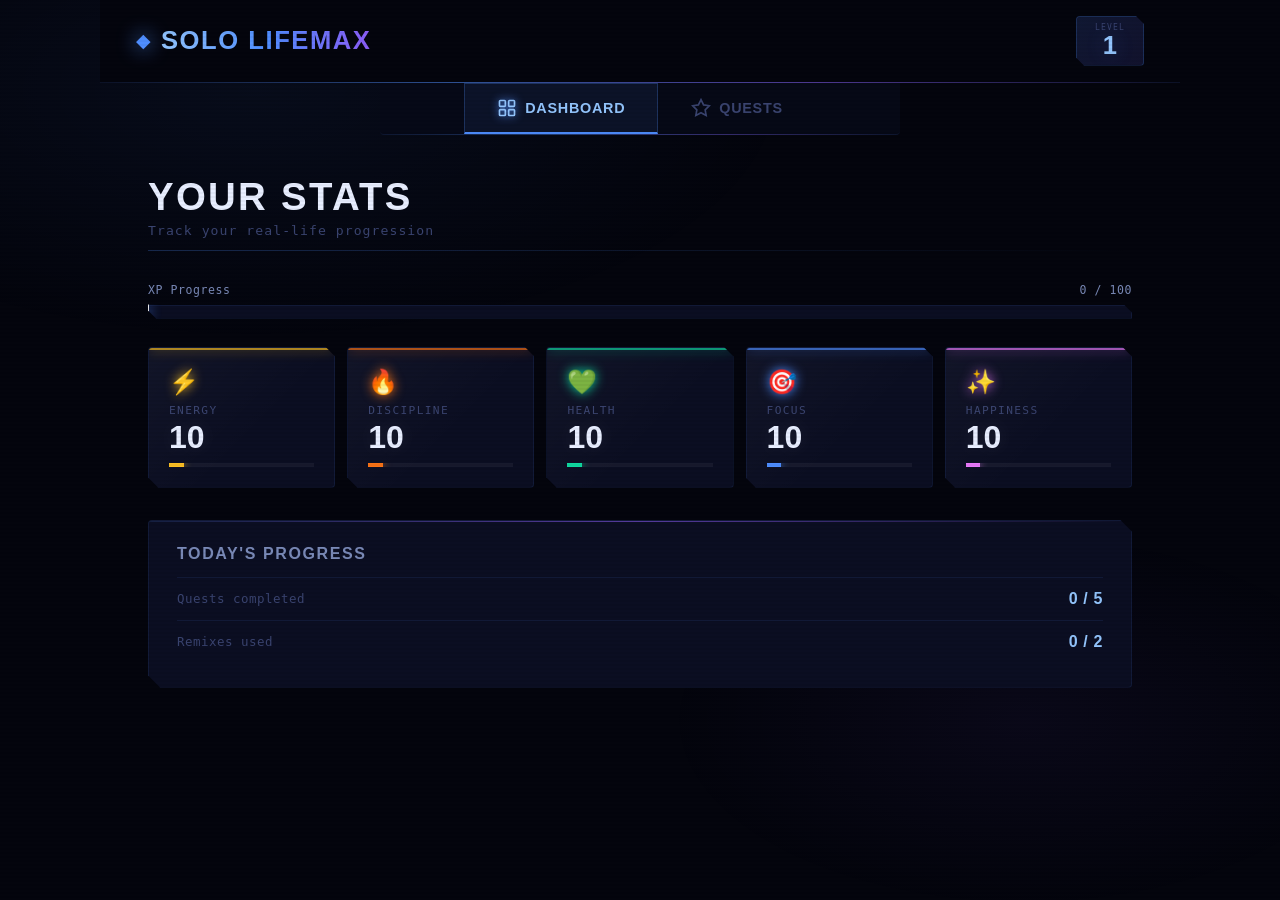
<file: index.html>
<!DOCTYPE html>
<html lang="fr">
<head>
  <meta charset="UTF-8" />
  <meta name="viewport" content="width=device-width, initial-scale=1.0" />
  <title>Solo Lifemax</title>

  <!-- PWA -->
  <link rel="manifest" href="/manifest.json" />
  <meta name="theme-color" content="#7c3aed" />
  <meta name="apple-mobile-web-app-capable" content="yes" />
  <meta name="apple-mobile-web-app-status-bar-style" content="black-translucent" />
  <meta name="apple-mobile-web-app-title" content="Lifemax" />
  <link rel="icon" href="/icon.svg" type="image/svg+xml" />
  <link rel="apple-touch-icon" href="/apple-touch-icon.png" />

  <link rel="stylesheet" href="style.css" />
  <link href="https://fonts.googleapis.com/css2?family=Inter:wght@300;400;500;600;700&display=swap" rel="stylesheet" />
</head>
<body>
  <div id="app">
    <!-- Header -->
    <header class="header">
      <div class="header-inner">
        <div class="logo">
          <span class="logo-icon">◆</span>
          <span class="logo-text">Solo Lifemax</span>
        </div>
        <div class="level-badge">
          <span class="level-label" data-i18n="level">NIVEAU</span>
          <span class="level-number" id="user-level">1</span>
        </div>
      </div>
    </header>

    <!-- Navigation -->
    <nav class="nav">
      <button class="nav-btn active" data-page="dashboard">
        <svg width="20" height="20" viewBox="0 0 24 24" fill="none" stroke="currentColor" stroke-width="2"><rect x="3" y="3" width="7" height="7" rx="1"/><rect x="14" y="3" width="7" height="7" rx="1"/><rect x="3" y="14" width="7" height="7" rx="1"/><rect x="14" y="14" width="7" height="7" rx="1"/></svg>
        <span data-i18n="dashboard">Tableau de bord</span>
      </button>
      <button class="nav-btn" data-page="quests">
        <svg width="20" height="20" viewBox="0 0 24 24" fill="none" stroke="currentColor" stroke-width="2"><path d="M12 2l3.09 6.26L22 9.27l-5 4.87 1.18 6.88L12 17.77l-6.18 3.25L7 14.14 2 9.27l6.91-1.01L12 2z"/></svg>
        <span data-i18n="quests">Quêtes</span>
      </button>
    </nav>

    <!-- Dashboard Page -->
    <main class="page active" id="page-dashboard">
      <div class="page-header">
        <h1 data-i18n="yourStats">Tes Stats</h1>
        <p class="subtitle" data-i18n="statsSubtitle">Suis ta progression dans la vraie vie</p>
      </div>

      <div class="xp-bar-container">
        <div class="xp-bar-label">
          <span data-i18n="xpProgress">Progression XP</span>
          <span id="xp-text">0 / 100</span>
        </div>
        <div class="xp-bar">
          <div class="xp-bar-fill" id="xp-fill" style="width: 0%"></div>
        </div>
      </div>

      <div class="stats-grid" id="stats-grid">
        <!-- Stats cards injected by JS -->
      </div>

      <div class="today-summary">
        <h2 data-i18n="todayProgress">Progrès du jour</h2>
        <div class="summary-row">
          <span data-i18n="questsCompleted">Quêtes terminées</span>
          <span id="quests-done-count">0 / 5</span>
        </div>
        <div class="summary-row">
          <span data-i18n="remixesUsed">Remix utilisés</span>
          <span id="remix-count">0 / 1</span>
        </div>
      </div>
    </main>

    <!-- Quests Page -->
    <main class="page" id="page-quests">
      <div class="page-header">
        <h1 data-i18n="dailyQuests">Quêtes du jour</h1>
        <p class="subtitle" id="quests-date"></p>
      </div>

      <div class="quests-list" id="quests-list">
        <!-- Quest cards injected by JS -->
      </div>

      <div class="quests-footer" id="quests-footer">
        <p class="quests-hint" data-i18n="questsHint">Termine toutes les quêtes pour maximiser tes stats.</p>
      </div>
    </main>
  </div>

  <script src="app.js"></script>
  <script>
    if ("serviceWorker" in navigator) {
      navigator.serviceWorker.register("/sw.js");
    }
  </script>
</body>
</html>
</file>
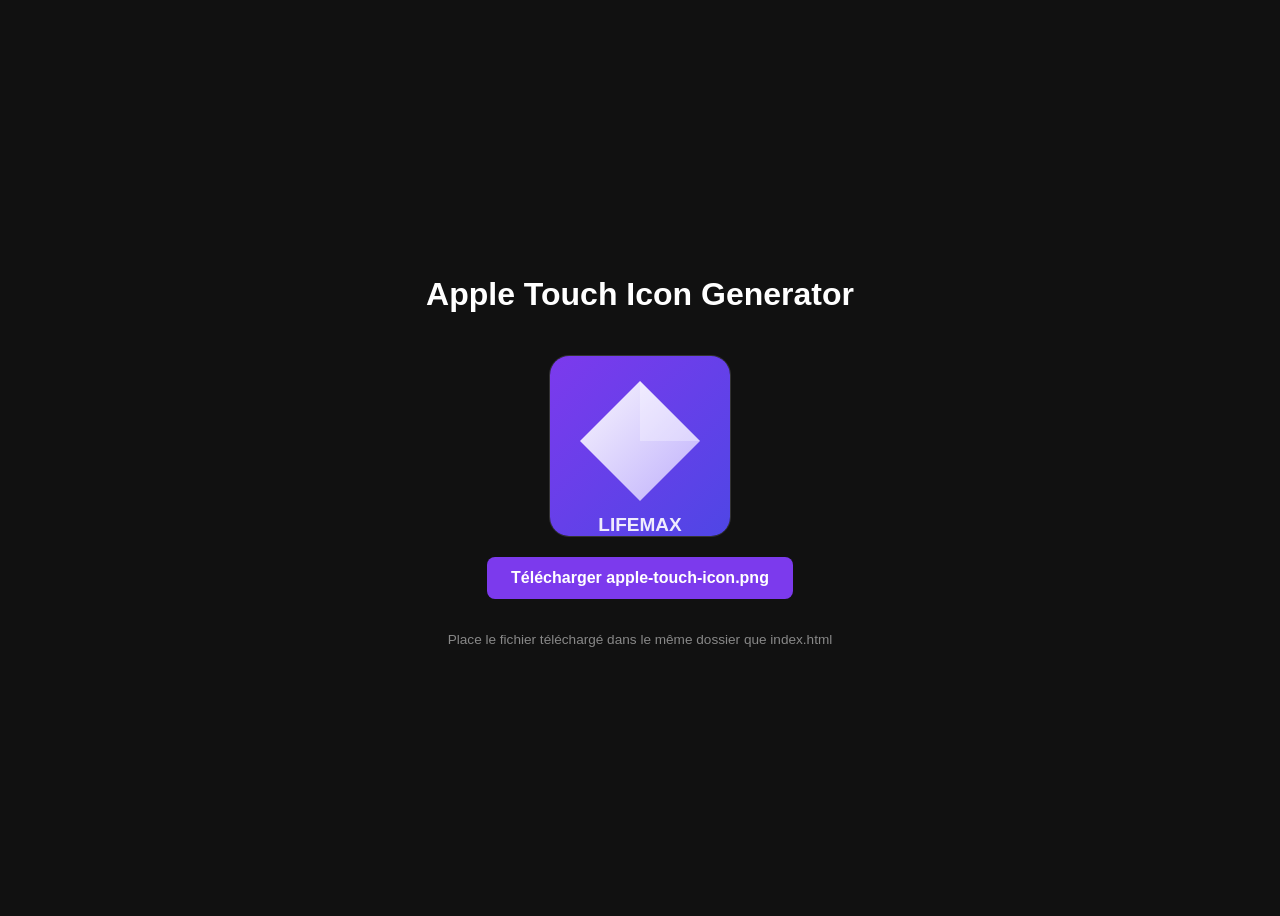
<file: generate-icon.html>
<!DOCTYPE html>
<html>
<head><title>Generate Apple Touch Icon</title></head>
<body style="background:#111;color:#fff;font-family:sans-serif;display:flex;flex-direction:column;align-items:center;justify-content:center;min-height:100vh;gap:20px;">
<h1>Apple Touch Icon Generator</h1>
<canvas id="c" width="180" height="180" style="border:1px solid #333;border-radius:20px;"></canvas>
<a id="dl" download="apple-touch-icon.png" style="background:#7c3aed;color:#fff;padding:12px 24px;border-radius:8px;text-decoration:none;font-weight:bold;cursor:pointer;">Télécharger apple-touch-icon.png</a>
<p style="color:#888;font-size:0.85rem;">Place le fichier téléchargé dans le même dossier que index.html</p>
<script>
var c = document.getElementById('c');
var x = c.getContext('2d');

// Full fill (iOS clips corners itself)
var g = x.createLinearGradient(0,0,180,180);
g.addColorStop(0,'#7c3aed');
g.addColorStop(1,'#4f46e5');
x.fillStyle = g;
x.fillRect(0,0,180,180);

// Diamond
x.beginPath();
x.moveTo(90,25);
x.lineTo(150,85);
x.lineTo(90,145);
x.lineTo(30,85);
x.closePath();
var dg = x.createLinearGradient(30,25,150,145);
dg.addColorStop(0,'#ffffff');
dg.addColorStop(1,'#c4b5fd');
x.fillStyle = dg;
x.globalAlpha = 0.95;
x.fill();

// Diamond highlight
x.beginPath();
x.moveTo(90,25);
x.lineTo(150,85);
x.lineTo(90,85);
x.closePath();
x.fillStyle = '#ffffff';
x.globalAlpha = 0.3;
x.fill();
x.globalAlpha = 1;

// Text
x.font = 'bold 19px Inter, Arial, sans-serif';
x.textAlign = 'center';
x.textBaseline = 'middle';
x.fillStyle = 'rgba(255,255,255,0.9)';
x.fillText('LIFEMAX', 90, 170);

// Set download link
document.getElementById('dl').href = c.toDataURL('image/png');
</script>
</body>
</html>
</file>
<file: style.css>
/* ========== Reset & Base ========== */
*, *::before, *::after {
  margin: 0;
  padding: 0;
  box-sizing: border-box;
}

@import url('https://fonts.googleapis.com/css2?family=Rajdhani:wght@400;500;600;700&family=Share+Tech+Mono&family=Nunito:wght@400;500;600;700&display=swap');

:root {
  --bg-primary: #04050d;
  --bg-secondary: #070a18;
  --bg-card: #0b0e22;
  --bg-card-hover: #101428;

  --accent: #4f8eff;
  --accent-2: #8b5cf6;
  --accent-light: #93c5fd;
  --accent-glow: rgba(79, 142, 255, 0.25);
  --accent-glow-2: rgba(139, 92, 246, 0.2);

  --text-primary: #e8eeff;
  --text-secondary: #7a8ab8;
  --text-muted: #3a4470;

  --success: #10d9a0;
  --success-glow: rgba(16, 217, 160, 0.2);
  --danger: #ff4466;

  --energy-color: #fbbf24;
  --discipline-color: #f97316;
  --health-color: #10d9a0;
  --focus-color: #4f8eff;
  --happiness-color: #e879f9;

  --border: rgba(79, 142, 255, 0.1);
  --border-bright: rgba(79, 142, 255, 0.25);
  --radius: 4px;
  --radius-sm: 3px;
  --transition: 0.25s cubic-bezier(0.4, 0, 0.2, 1);

  --font-display: 'Rajdhani', sans-serif;
  --font-mono: 'Share Tech Mono', monospace;
  --font-body: 'Nunito', sans-serif;
}

html {
  font-size: 16px;
  scroll-behavior: smooth;
}

body {
  font-family: var(--font-body);
  background: var(--bg-primary);
  color: var(--text-primary);
  min-height: 100vh;
  -webkit-font-smoothing: antialiased;
  overflow-x: hidden;
}

/* Animated scanlines overlay */
body::before {
  content: '';
  position: fixed;
  inset: 0;
  pointer-events: none;
  z-index: 999;
  background: repeating-linear-gradient(
    0deg,
    transparent,
    transparent 2px,
    rgba(0, 0, 0, 0.04) 2px,
    rgba(0, 0, 0, 0.04) 4px
  );
}

/* Atmospheric background glow */
body::after {
  content: '';
  position: fixed;
  inset: 0;
  pointer-events: none;
  z-index: 0;
  background:
    radial-gradient(ellipse 60% 40% at 20% 10%, rgba(79, 142, 255, 0.06) 0%, transparent 70%),
    radial-gradient(ellipse 40% 30% at 80% 80%, rgba(139, 92, 246, 0.05) 0%, transparent 70%);
}

#app {
  max-width: 520px;
  margin: 0 auto;
  padding-bottom: 100px;
  position: relative;
  z-index: 1;
}

/* ========== Header ========== */
.header {
  position: sticky;
  top: 0;
  z-index: 100;
  background: rgb(4, 5, 13);
  -webkit-backdrop-filter: blur(20px);
  backdrop-filter: blur(20px);
  border-bottom: 1px solid var(--border);
}

.header::after {
  content: '';
  position: absolute;
  bottom: -1px;
  left: 0;
  right: 0;
  height: 1px;
  background: linear-gradient(90deg, transparent, var(--accent), var(--accent-2), transparent);
  opacity: 0.5;
}

.header-inner {
  display: flex;
  align-items: center;
  justify-content: space-between;
  padding: 14px 20px;
}

.logo {
  display: flex;
  align-items: center;
  gap: 10px;
}

.logo-icon {
  font-size: 1.2rem;
  color: var(--accent);
  filter: drop-shadow(0 0 10px var(--accent));
  animation: pulse-glow 3s ease-in-out infinite;
}

@keyframes pulse-glow {
  0%, 100% { filter: drop-shadow(0 0 6px var(--accent)); }
  50% { filter: drop-shadow(0 0 16px var(--accent)) drop-shadow(0 0 30px var(--accent-glow)); }
}

.logo-text {
  font-family: var(--font-display);
  font-size: 1.4rem;
  font-weight: 700;
  letter-spacing: 0.06em;
  text-transform: uppercase;
  background: linear-gradient(90deg, var(--accent-light), var(--accent), var(--accent-2));
  -webkit-background-clip: text;
  -webkit-text-fill-color: transparent;
  background-clip: text;
}

.level-badge {
  display: flex;
  flex-direction: column;
  align-items: center;
  background: var(--bg-card);
  border: 1px solid var(--border-bright);
  border-radius: var(--radius);
  padding: 4px 14px;
  gap: 1px;
  position: relative;
  clip-path: polygon(0 0, calc(100% - 8px) 0, 100% 8px, 100% 100%, 8px 100%, 0 calc(100% - 8px));
}

.level-badge::before {
  content: '';
  position: absolute;
  inset: 0;
  background: linear-gradient(135deg, rgba(79, 142, 255, 0.08), rgba(139, 92, 246, 0.05));
  border-radius: inherit;
}

.level-label {
  font-family: var(--font-mono);
  font-size: 0.5rem;
  letter-spacing: 0.15em;
  color: var(--text-muted);
  text-transform: uppercase;
  position: relative;
}

.level-number {
  font-family: var(--font-display);
  font-size: 1.4rem;
  font-weight: 700;
  color: var(--accent-light);
  line-height: 1;
  position: relative;
  text-shadow: 0 0 20px var(--accent-glow);
}

/* ========== Navigation ========== */
.nav {
  position: fixed;
  bottom: 0;
  left: 50%;
  transform: translateX(-50%);
  width: 100%;
  max-width: 520px;
  z-index: 100;
  display: flex;
  gap: 4px;
  padding: 10px 14px 18px;
  background: rgba(4, 5, 13, 0.95);
  backdrop-filter: blur(20px);
  border-top: 1px solid var(--border);
}

.nav::before {
  content: '';
  position: absolute;
  top: -1px;
  left: 0;
  right: 0;
  height: 1px;
  background: linear-gradient(90deg, transparent, var(--accent), var(--accent-2), transparent);
  opacity: 0.4;
}

.nav-btn {
  flex: 1;
  display: flex;
  align-items: center;
  justify-content: center;
  gap: 8px;
  background: transparent;
  border: 1px solid transparent;
  border-radius: var(--radius);
  padding: 11px 16px;
  color: var(--text-muted);
  font-family: var(--font-display);
  font-size: 0.95rem;
  font-weight: 600;
  letter-spacing: 0.05em;
  text-transform: uppercase;
  cursor: pointer;
  transition: var(--transition);
  position: relative;
  clip-path: polygon(0 0, calc(100% - 6px) 0, 100% 6px, 100% 100%, 6px 100%, 0 calc(100% - 6px));
}

.nav-btn:hover {
  color: var(--text-secondary);
  background: rgba(79, 142, 255, 0.05);
  border-color: var(--border);
}

.nav-btn.active {
  color: var(--accent-light);
  background: rgba(79, 142, 255, 0.1);
  border-color: var(--border-bright);
  box-shadow: inset 0 0 20px rgba(79, 142, 255, 0.05), 0 0 20px rgba(79, 142, 255, 0.08);
}

.nav-btn.active svg {
  filter: drop-shadow(0 0 4px var(--accent));
}

.nav-btn svg {
  flex-shrink: 0;
  transition: var(--transition);
}

/* ========== Pages ========== */
.page {
  display: none;
  padding: 24px 20px;
  animation: fadeIn 0.3s ease;
}

.page.active {
  display: block;
}

@keyframes fadeIn {
  from { opacity: 0; transform: translateY(10px); }
  to { opacity: 1; transform: translateY(0); }
}

.page-header {
  margin-bottom: 28px;
  position: relative;
}

.page-header::after {
  content: '';
  display: block;
  margin-top: 12px;
  height: 1px;
  background: linear-gradient(90deg, var(--border-bright), transparent);
}

.page-header h1 {
  font-family: var(--font-display);
  font-size: 1.9rem;
  font-weight: 700;
  letter-spacing: 0.06em;
  text-transform: uppercase;
  background: linear-gradient(90deg, var(--text-primary) 60%, var(--accent-light));
  -webkit-background-clip: text;
  -webkit-text-fill-color: transparent;
  background-clip: text;
  margin-bottom: 4px;
}

.subtitle {
  font-family: var(--font-mono);
  color: var(--text-muted);
  font-size: 0.75rem;
  letter-spacing: 0.08em;
}

/* ========== XP Bar ========== */
.xp-bar-container {
  margin-bottom: 28px;
}

.xp-bar-label {
  display: flex;
  justify-content: space-between;
  font-family: var(--font-mono);
  font-size: 0.72rem;
  color: var(--text-secondary);
  margin-bottom: 8px;
  letter-spacing: 0.05em;
}

.xp-bar {
  height: 10px;
  background: var(--bg-card);
  border-radius: 0;
  overflow: visible;
  border: 1px solid var(--border);
  position: relative;
  clip-path: polygon(0 0, calc(100% - 8px) 0, 100% 8px, 100% 100%, 8px 100%, 0 calc(100% - 8px));
}

.xp-bar-fill {
  height: 100%;
  background: linear-gradient(90deg, var(--accent), var(--accent-2), #a78bfa);
  transition: width 0.8s cubic-bezier(0.4, 0, 0.2, 1);
  position: relative;
}

.xp-bar-fill::after {
  content: '';
  position: absolute;
  right: 0;
  top: -2px;
  bottom: -2px;
  width: 3px;
  background: white;
  box-shadow: 0 0 12px var(--accent), 0 0 24px var(--accent-glow);
  opacity: 0.9;
}

/* ========== Stats Grid ========== */
.stats-grid {
  display: grid;
  grid-template-columns: 1fr 1fr;
  gap: 10px;
  margin-bottom: 28px;
}

.stat-card {
  background: var(--bg-card);
  border: 1px solid var(--border);
  border-radius: var(--radius);
  padding: 16px;
  transition: var(--transition);
  position: relative;
  overflow: hidden;
  clip-path: polygon(0 0, calc(100% - 10px) 0, 100% 10px, 100% 100%, 10px 100%, 0 calc(100% - 10px));
  cursor: default;
}

.stat-card::before {
  content: '';
  position: absolute;
  top: 0;
  left: 0;
  width: 100%;
  height: 100%;
  background: linear-gradient(135deg, rgba(255,255,255,0.03) 0%, transparent 60%);
  pointer-events: none;
}

.stat-card::after {
  content: '';
  position: absolute;
  top: 0;
  left: 0;
  right: 0;
  height: 2px;
  background: var(--stat-color);
  box-shadow: 0 0 12px var(--stat-color);
  opacity: 0.7;
}

.stat-card:hover {
  background: var(--bg-card-hover);
  border-color: rgba(79, 142, 255, 0.2);
  box-shadow: 0 0 24px rgba(79, 142, 255, 0.06), inset 0 0 30px rgba(79, 142, 255, 0.02);
  transform: translateY(-2px);
}

.stat-icon {
  font-size: 1.3rem;
  margin-bottom: 8px;
  display: block;
  filter: drop-shadow(0 0 6px var(--stat-color));
}

.stat-name {
  font-family: var(--font-mono);
  font-size: 0.65rem;
  letter-spacing: 0.12em;
  text-transform: uppercase;
  color: var(--text-muted);
  margin-bottom: 4px;
}

.stat-value {
  font-family: var(--font-display);
  font-size: 1.8rem;
  font-weight: 700;
  color: var(--text-primary);
  margin-bottom: 10px;
  line-height: 1;
  text-shadow: 0 0 20px rgba(255,255,255,0.1);
}

.stat-bar {
  height: 3px;
  background: rgba(255, 255, 255, 0.05);
  overflow: hidden;
  position: relative;
}

.stat-bar-fill {
  height: 100%;
  background: var(--stat-color);
  transition: width 0.9s cubic-bezier(0.4, 0, 0.2, 1);
  box-shadow: 0 0 8px var(--stat-color);
  position: relative;
}

/* Full-width last card if odd number */
.stats-grid .stat-card:last-child:nth-child(odd) {
  grid-column: 1 / -1;
  clip-path: polygon(0 0, calc(100% - 12px) 0, 100% 12px, 100% 100%, 12px 100%, 0 calc(100% - 12px));
}

/* ========== Today Summary ========== */
.today-summary {
  background: var(--bg-card);
  border: 1px solid var(--border);
  border-radius: var(--radius);
  padding: 20px;
  position: relative;
  overflow: hidden;
  clip-path: polygon(0 0, calc(100% - 12px) 0, 100% 12px, 100% 100%, 12px 100%, 0 calc(100% - 12px));
}

.today-summary::before {
  content: '';
  position: absolute;
  top: 0;
  left: 0;
  right: 0;
  height: 1px;
  background: linear-gradient(90deg, var(--border-bright), var(--accent-2), transparent);
  opacity: 0.6;
}

.today-summary h2 {
  font-family: var(--font-display);
  font-size: 0.9rem;
  font-weight: 600;
  letter-spacing: 0.1em;
  text-transform: uppercase;
  color: var(--text-secondary);
  margin-bottom: 14px;
}

.summary-row {
  display: flex;
  justify-content: space-between;
  align-items: center;
  padding: 10px 0;
  border-top: 1px solid var(--border);
  font-size: 0.85rem;
}

.summary-row span:first-child {
  font-family: var(--font-mono);
  font-size: 0.78rem;
  color: var(--text-muted);
  letter-spacing: 0.04em;
}

.summary-row span:last-child {
  font-family: var(--font-display);
  font-size: 1rem;
  font-weight: 600;
  color: var(--accent-light);
  letter-spacing: 0.04em;
}

/* ========== Quests ========== */
.quests-list {
  display: flex;
  flex-direction: column;
  gap: 12px;
}

.quest-card {
  background: var(--bg-card);
  border: 1px solid var(--border);
  border-radius: var(--radius);
  padding: 20px;
  transition: var(--transition);
  position: relative;
  overflow: hidden;
  clip-path: polygon(0 0, calc(100% - 14px) 0, 100% 14px, 100% 100%, 14px 100%, 0 calc(100% - 14px));
}

/* Left accent bar */
.quest-card::before {
  content: '';
  position: absolute;
  left: 0;
  top: 0;
  bottom: 0;
  width: 2px;
  background: linear-gradient(180deg, var(--accent), var(--accent-2));
  opacity: 0;
  transition: var(--transition);
}

.quest-card:hover:not(.completed)::before {
  opacity: 1;
}

.quest-card:hover:not(.completed) {
  background: var(--bg-card-hover);
  border-color: rgba(79, 142, 255, 0.2);
  box-shadow: 0 4px 30px rgba(79, 142, 255, 0.06), inset 0 0 40px rgba(79, 142, 255, 0.02);
}

.quest-card.completed {
  opacity: 0.45;
  border-color: rgba(16, 217, 160, 0.15);
}

.quest-card.completed::before {
  background: var(--success);
  opacity: 0.6;
}

.quest-card.completed::after {
  content: '';
  position: absolute;
  top: 0;
  right: 0;
  bottom: 0;
  left: 0;
  background: linear-gradient(135deg, rgba(16, 217, 160, 0.03) 0%, transparent 60%);
}

.quest-top {
  display: flex;
  justify-content: space-between;
  align-items: flex-start;
  margin-bottom: 8px;
}

.quest-title {
  font-family: var(--font-display);
  font-size: 1.05rem;
  font-weight: 600;
  letter-spacing: 0.02em;
  text-transform: uppercase;
  flex: 1;
  padding-right: 12px;
  color: var(--text-primary);
}

.quest-reward {
  display: flex;
  gap: 5px;
  flex-wrap: wrap;
  justify-content: flex-end;
  flex-shrink: 0;
}

.quest-reward-tag {
  font-family: var(--font-mono);
  font-size: 0.62rem;
  font-weight: 400;
  padding: 2px 7px;
  border-radius: 2px;
  letter-spacing: 0.04em;
  background: rgba(79, 142, 255, 0.1);
  color: var(--accent-light);
  border: 1px solid rgba(79, 142, 255, 0.2);
  white-space: nowrap;
}

.quest-desc {
  font-size: 0.82rem;
  color: var(--text-secondary);
  line-height: 1.55;
  margin-bottom: 16px;
}

.quest-actions {
  display: flex;
  gap: 8px;
}

/* ========== Buttons ========== */
.btn {
  font-family: var(--font-display);
  font-size: 0.85rem;
  font-weight: 600;
  letter-spacing: 0.08em;
  text-transform: uppercase;
  padding: 10px 20px;
  border-radius: var(--radius);
  border: 1px solid transparent;
  cursor: pointer;
  transition: var(--transition);
  display: inline-flex;
  align-items: center;
  gap: 6px;
  position: relative;
  overflow: hidden;
  clip-path: polygon(0 0, calc(100% - 6px) 0, 100% 6px, 100% 100%, 6px 100%, 0 calc(100% - 6px));
}

.btn::before {
  content: '';
  position: absolute;
  inset: 0;
  background: linear-gradient(135deg, rgba(255,255,255,0.1) 0%, transparent 50%);
  opacity: 0;
  transition: var(--transition);
}

.btn:hover::before {
  opacity: 1;
}

.btn-validate {
  background: linear-gradient(135deg, var(--accent), var(--accent-2));
  color: white;
  border-color: rgba(79, 142, 255, 0.4);
  box-shadow: 0 2px 16px var(--accent-glow), inset 0 1px 0 rgba(255,255,255,0.1);
}

.btn-validate:hover {
  transform: translateY(-1px);
  box-shadow: 0 6px 24px var(--accent-glow), 0 0 40px rgba(79, 142, 255, 0.15);
}

.btn-validate:active {
  transform: translateY(0);
}

.btn-remix {
  background: transparent;
  border: 1px solid var(--border-bright);
  color: var(--text-secondary);
}

.btn-remix:hover {
  background: rgba(79, 142, 255, 0.08);
  color: var(--text-primary);
  border-color: rgba(79, 142, 255, 0.3);
}

.btn-remix:disabled,
.btn-validate:disabled {
  opacity: 0.25;
  cursor: not-allowed;
  transform: none !important;
  box-shadow: none !important;
}

.quest-completed-label {
  display: inline-flex;
  align-items: center;
  gap: 6px;
  font-family: var(--font-mono);
  font-size: 0.75rem;
  letter-spacing: 0.1em;
  color: var(--success);
  text-transform: uppercase;
}

.quest-completed-label svg {
  width: 14px;
  height: 14px;
}

/* ========== Quests Footer ========== */
.quests-footer {
  margin-top: 24px;
  text-align: center;
}

.quests-hint {
  font-family: var(--font-mono);
  font-size: 0.72rem;
  letter-spacing: 0.06em;
  color: var(--text-muted);
}

/* ========== Toast ========== */
.toast {
  position: fixed;
  top: 80px;
  left: 50%;
  transform: translateX(-50%) translateY(-20px);
  background: var(--bg-card);
  border: 1px solid var(--border-bright);
  border-radius: var(--radius);
  padding: 12px 24px;
  font-family: var(--font-mono);
  font-size: 0.8rem;
  letter-spacing: 0.06em;
  color: var(--text-primary);
  box-shadow: 0 8px 40px rgba(0, 0, 0, 0.6), 0 0 30px var(--accent-glow);
  z-index: 200;
  opacity: 0;
  pointer-events: none;
  transition: opacity 0.25s ease, transform 0.25s ease;
  max-width: 90vw;
  text-align: center;
  clip-path: polygon(0 0, calc(100% - 8px) 0, 100% 8px, 100% 100%, 8px 100%, 0 calc(100% - 8px));
}

.toast.show {
  opacity: 1;
  transform: translateX(-50%) translateY(0);
  pointer-events: auto;
}

.toast.success {
  border-color: rgba(16, 217, 160, 0.4);
  box-shadow: 0 8px 40px rgba(0, 0, 0, 0.6), 0 0 30px var(--success-glow);
  color: var(--success);
}

.toast.level-up {
  border-color: var(--accent);
  box-shadow: 0 8px 40px rgba(0, 0, 0, 0.6), 0 0 40px var(--accent-glow), 0 0 80px rgba(79, 142, 255, 0.1);
  font-family: var(--font-display);
  font-size: 1rem;
  font-weight: 700;
  letter-spacing: 0.1em;
  color: var(--accent-light);
  text-shadow: 0 0 20px var(--accent-glow);
  text-transform: uppercase;
}

/* ========== Stat Bump Animation ========== */
@keyframes statBump {
  0% { transform: scale(1); }
  30% { transform: scale(1.08); box-shadow: 0 0 30px var(--stat-color); }
  100% { transform: scale(1); }
}

.stat-card.bump {
  animation: statBump 0.5s ease;
}

/* ========== All Quests Done ========== */

/* ========== Troll Quest Styling ========== */
.quest-card.troll {
  border-color: rgba(250, 204, 21, 0.15);
}

.quest-card.troll:not(.completed):hover {
  border-color: rgba(250, 204, 21, 0.3);
}

.quest-card.troll::before {
  background: linear-gradient(90deg, #fbbf24, #f59e0b) !important;
}

.quest-troll-tag {
  display: inline-block;
  font-size: 0.6rem;
  font-weight: 700;
  letter-spacing: 0.08em;
  text-transform: uppercase;
  padding: 2px 7px;
  border-radius: 3px;
  margin-right: 8px;
  background: rgba(250, 204, 21, 0.15);
  color: #fbbf24;
  border: 1px solid rgba(250, 204, 21, 0.25);
  vertical-align: middle;
}

.quest-free-reroll-tag {
  display: inline-block;
  font-size: 0.55rem;
  font-weight: 700;
  letter-spacing: 0.06em;
  text-transform: uppercase;
  padding: 2px 6px;
  border-radius: 3px;
  margin-right: 8px;
  background: rgba(16, 217, 160, 0.12);
  color: var(--success);
  border: 1px solid rgba(16, 217, 160, 0.25);
  vertical-align: middle;
}

/* ========== Bonus Quest Styling ========== */
.bonus-header {
  text-align: center;
  padding: 28px 16px 16px;
  animation: fadeIn 0.5s ease;
}

.bonus-header h2 {
  font-family: var(--font-display);
  font-size: 1.15rem;
  font-weight: 700;
  letter-spacing: 0.06em;
  margin-bottom: 6px;
  background: linear-gradient(135deg, #e879f9, #f472b6);
  -webkit-background-clip: text;
  -webkit-text-fill-color: transparent;
  background-clip: text;
  text-shadow: none;
}

.bonus-header p {
  color: var(--text-secondary);
  font-size: 0.8rem;
}

.quest-card.bonus-card {
  border-color: rgba(232, 121, 249, 0.15);
  background: linear-gradient(135deg, var(--bg-card), rgba(232, 121, 249, 0.03));
}

.quest-card.bonus-card:not(.completed):hover {
  border-color: rgba(232, 121, 249, 0.3);
}

.quest-card.bonus-card::before {
  background: linear-gradient(90deg, #e879f9, #f472b6) !important;
}

.quest-bonus-tag {
  display: inline-block;
  font-size: 0.6rem;
  font-weight: 700;
  letter-spacing: 0.08em;
  text-transform: uppercase;
  padding: 2px 7px;
  border-radius: 3px;
  margin-right: 8px;
  background: rgba(232, 121, 249, 0.15);
  color: #e879f9;
  border: 1px solid rgba(232, 121, 249, 0.25);
  vertical-align: middle;
}

.bonus-reward {
  background: rgba(232, 121, 249, 0.1) !important;
  color: #e879f9 !important;
  border-color: rgba(232, 121, 249, 0.2) !important;
}

.btn-bonus {
  background: linear-gradient(135deg, #e879f9, #c026d3) !important;
  box-shadow: 0 2px 12px rgba(232, 121, 249, 0.3) !important;
}

.btn-bonus:hover {
  background: linear-gradient(135deg, #d946ef, #a21caf) !important;
  box-shadow: 0 4px 20px rgba(232, 121, 249, 0.4) !important;
}

.all-done {
  text-align: center;
  padding: 50px 20px;
  animation: fadeIn 0.5s ease;
}

.all-done-icon {
  font-size: 3.5rem;
  margin-bottom: 20px;
  display: block;
  filter: drop-shadow(0 0 20px gold);
  animation: float 3s ease-in-out infinite;
}

@keyframes float {
  0%, 100% { transform: translateY(0); }
  50% { transform: translateY(-8px); }
}

.all-done h2 {
  font-family: var(--font-display);
  font-size: 1.4rem;
  font-weight: 700;
  letter-spacing: 0.1em;
  text-transform: uppercase;
  margin-bottom: 10px;
  background: linear-gradient(135deg, var(--success), #6ee7b7);
  -webkit-background-clip: text;
  -webkit-text-fill-color: transparent;
  background-clip: text;
  text-shadow: none;
}

.all-done p {
  font-family: var(--font-mono);
  color: var(--text-muted);
  font-size: 0.8rem;
  letter-spacing: 0.05em;
}

/* ========== Responsive ========== */
@media (max-width: 400px) {
  .stats-grid {
    grid-template-columns: 1fr;
  }

  .quest-top {
    flex-direction: column;
    gap: 8px;
  }

  .quest-reward {
    align-self: flex-start;
  }
}

@media (min-width: 768px) {
  #app {
    padding-top: 10px;
  }

  .nav {
    bottom: 16px;
    border-radius: var(--radius);
    border: 1px solid var(--border);
    width: auto;
    min-width: 320px;
    padding: 8px;
  }
}

/* ========== Desktop Layout (>= 900px) ========== */
@media (min-width: 900px) {
  #app {
    max-width: 960px;
    padding-top: 0;
    padding-bottom: 40px;
    display: flex;
    flex-direction: column;
  }

  /* ---- Header: wider, more spacious ---- */
  .header {
    position: sticky;
    top: 0;
    border-radius: 0;
    z-index: 101;
  }

  .header-inner {
    padding: 16px 36px;
  }

  .logo-text {
    font-size: 1.6rem;
  }

  .level-badge {
    padding: 6px 18px;
  }

  .level-number {
    font-size: 1.6rem;
  }

  /* ---- Nav: static centered top bar ---- */
  .nav {
    position: relative;
    bottom: auto;
    left: 50%;
    transform: translateX(-50%);
    max-width: 520px;
    width: 100%;
    border-radius: 0 0 var(--radius) var(--radius);
    border: none;
    border-bottom: 1px solid var(--border);
    border-top: none;
    padding: 0;
    gap: 0;
    background: rgba(7, 10, 24, 0.95);
    backdrop-filter: blur(20px);
    z-index: 100;
    display: flex;
    justify-content: center;
  }
  .nav-btn {
    flex: 1 1 0;
    max-width: 220px;
    min-width: 0;
    text-align: center;
  }

  .nav::before {
    top: auto;
    bottom: -1px;
    background: linear-gradient(90deg, transparent, var(--accent), var(--accent-2), transparent);
    opacity: 0.3;
  }

  .nav-btn {
    flex: none;
    padding: 14px 32px;
    border-radius: 0;
    clip-path: none;
    font-size: 0.9rem;
    border-bottom: 2px solid transparent;
    transition: var(--transition);
  }

  .nav-btn:hover {
    background: rgba(79, 142, 255, 0.06);
    border-bottom-color: var(--border-bright);
  }

  .nav-btn.active {
    background: rgba(79, 142, 255, 0.08);
    border-bottom-color: var(--accent);
    box-shadow: none;
    clip-path: none;
  }

  /* ---- Pages: more padding ---- */
  .page {
    padding: 36px 40px;
  }

  .page-header {
    margin-bottom: 32px;
  }

  .page-header h1 {
    font-size: 2.2rem;
  }

  .subtitle {
    font-size: 0.82rem;
  }

  /* ---- XP Bar: taller ---- */
  .xp-bar {
    height: 14px;
  }

  /* ---- Stats: 3 columns on desktop, wider cards ---- */
  .stats-grid {
    grid-template-columns: repeat(3, 1fr);
    gap: 14px;
    margin-bottom: 32px;
  }

  .stat-card {
    padding: 20px;
  }

  .stat-icon {
    font-size: 1.5rem;
  }

  .stat-value {
    font-size: 2rem;
  }

  .stat-name {
    font-size: 0.7rem;
  }

  .stat-bar {
    height: 4px;
  }

  /* Keep last-child spanning only if it's the 5th (odd in 3-col) */
  .stats-grid .stat-card:last-child:nth-child(odd) {
    grid-column: auto;
    clip-path: polygon(0 0, calc(100% - 10px) 0, 100% 10px, 100% 100%, 10px 100%, 0 calc(100% - 10px));
  }

  /* Make the last two cards span 3 columns evenly */
  .stats-grid .stat-card:nth-child(4) {
    grid-column: 1 / 2;
  }
  .stats-grid .stat-card:nth-child(5) {
    grid-column: 2 / 4;
  }

  /* ---- Today summary: side-by-side rows ---- */
  .today-summary {
    padding: 24px 28px;
  }

  .today-summary h2 {
    font-size: 1rem;
  }

  .summary-row {
    font-size: 0.9rem;
    padding: 12px 0;
  }

  /* ---- Quests: 2-column grid ---- */
  .quests-list {
    display: grid;
    grid-template-columns: 1fr 1fr;
    gap: 14px;
  }

  .quest-card {
    padding: 22px;
  }

  .quest-title {
    font-size: 1.1rem;
  }

  .quest-desc {
    font-size: 0.85rem;
  }

  .btn {
    font-size: 0.82rem;
    padding: 10px 22px;
  }

  /* ---- All-done block: span full width ---- */
  .all-done {
    grid-column: 1 / -1;
    padding: 60px 20px;
  }

  /* ---- Bonus header: span full width ---- */
  .bonus-header {
    grid-column: 1 / -1;
  }

  /* ---- Toast: slightly bigger ---- */
  .toast {
    font-size: 0.85rem;
    padding: 14px 28px;
    top: 90px;
  }

  .toast.level-up {
    font-size: 1.1rem;
  }

  /* ---- Quests footer spans both cols ---- */
  .quests-footer {
    grid-column: 1 / -1;
    margin-top: 0;
  }
}

/* ========== Extra-wide Desktop (>= 1200px) ========== */
@media (min-width: 1200px) {
  #app {
    max-width: 1080px;
  }

  .stats-grid {
    grid-template-columns: repeat(5, 1fr);
    gap: 12px;
  }

  /* Reset the span overrides for 5-col layout */
  .stats-grid .stat-card:nth-child(4),
  .stats-grid .stat-card:nth-child(5) {
    grid-column: auto;
  }

  .stats-grid .stat-card:last-child:nth-child(odd) {
    grid-column: auto;
  }

  .page {
    padding: 40px 48px;
  }

  .page-header h1 {
    font-size: 2.4rem;
  }
}
</file>
